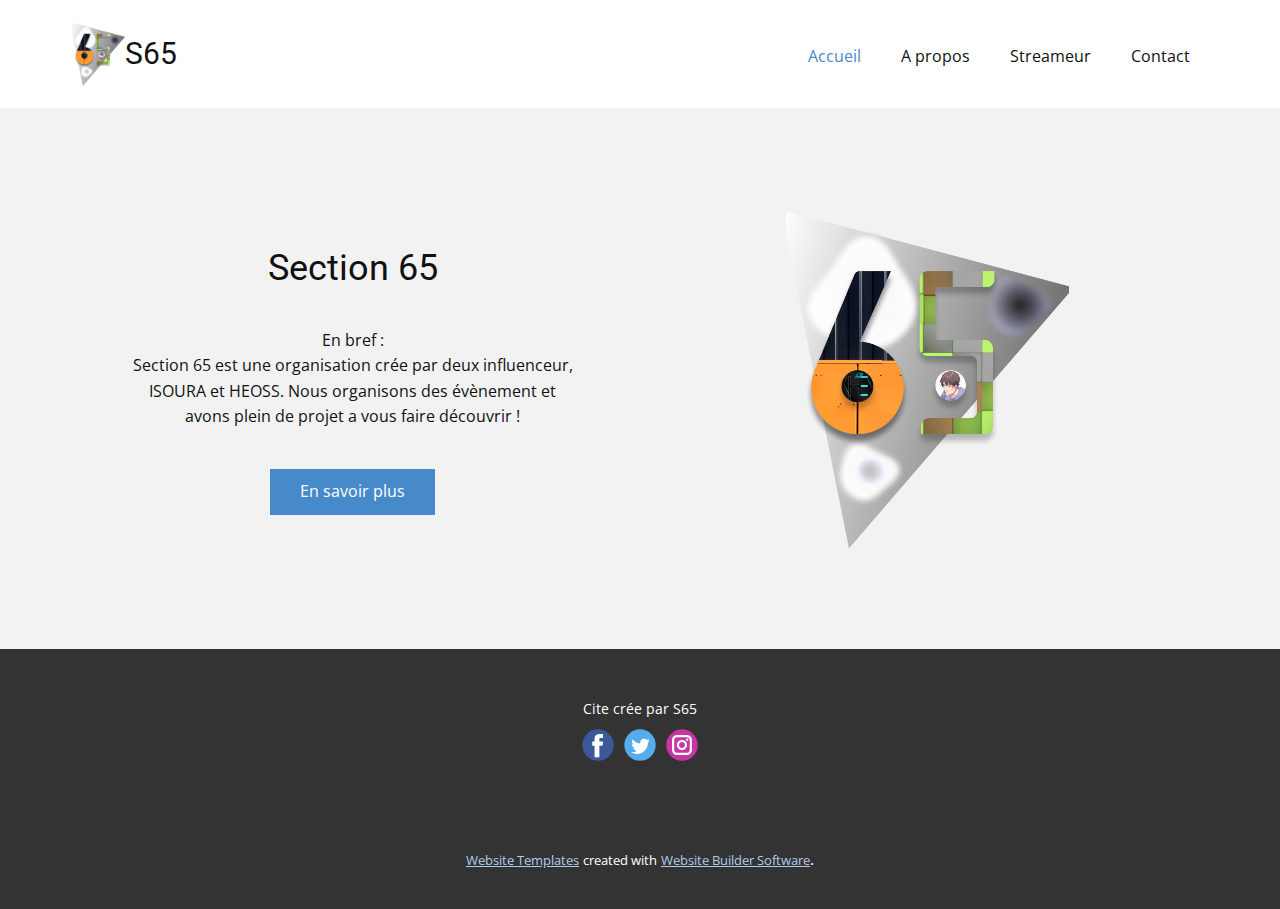
<file: index.html>
<!DOCTYPE html>
<html style="font-size: 16px;">
  <head>
    <meta name="viewport" content="width=device-width, initial-scale=1.0">
    <meta charset="utf-8">
    <meta name="keywords" content="Section 65">
    <meta name="description" content="">
    <meta name="page_type" content="np-template-header-footer-from-plugin">
    <title>Accueil</title>
    <link rel="stylesheet" href="nicepage.css" media="screen">
<link rel="stylesheet" href="Accueil.css" media="screen">
    <script class="u-script" type="text/javascript" src="jquery-1.9.1.min.js" defer=""></script>
    <script class="u-script" type="text/javascript" src="nicepage.js" defer=""></script>
    <meta name="generator" content="Nicepage 4.2.22, nicepage.com">
    <link id="u-theme-google-font" rel="stylesheet" href="https://fonts.googleapis.com/css?family=Roboto:100,100i,300,300i,400,400i,500,500i,700,700i,900,900i|Open+Sans:300,300i,400,400i,600,600i,700,700i,800,800i">
    
    
    <script type="application/ld+json">{
		"@context": "http://schema.org",
		"@type": "Organization",
		"name": "",
		"logo": "images/autre.png",
		"sameAs": [
				"https://facebook.com/name",
				"https://twitter.com/name",
				"https://instagram.com/name"
		]
}</script>
    <meta name="theme-color" content="#478ac9">
    <meta name="twitter:site" content="@">
    <meta name="twitter:card" content="summary_large_image">
    <meta name="twitter:title" content="Accueil">
    <meta name="twitter:description" content="">
    <meta property="og:title" content="Accueil">
    <meta property="og:type" content="website">
  </head>
  <body data-home-page="https://website1193145.nicepage.io/Accueil.html?version=88a49e7f-dbcc-4350-98ae-48062a821c3e" data-home-page-title="Accueil" class="u-body"><header class="u-clearfix u-header u-header" id="sec-2eb1"><div class="u-clearfix u-sheet u-valign-middle u-sheet-1">
        <a href="https://nicepage.com" class="u-image u-logo u-image-1" data-image-width="552" data-image-height="637">
          <img src="images/autre.png" class="u-logo-image u-logo-image-1">
        </a>
        <h3 class="u-headline u-text u-text-default u-text-1">
          <a href="/">S65</a>
        </h3>
        <nav class="u-menu u-menu-dropdown u-offcanvas u-menu-1">
          <div class="menu-collapse" style="font-size: 1rem; letter-spacing: 0px;">
            <a class="u-button-style u-custom-left-right-menu-spacing u-custom-padding-bottom u-custom-top-bottom-menu-spacing u-nav-link u-text-active-palette-1-base u-text-hover-palette-2-base" href="#">
              <svg viewBox="0 0 24 24"><use xlink:href="#menu-hamburger"></use></svg>
              <svg version="1.1" xmlns="http://www.w3.org/2000/svg" xmlns:xlink="http://www.w3.org/1999/xlink"><defs><symbol id="menu-hamburger" viewBox="0 0 16 16" style="width: 16px; height: 16px;"><rect y="1" width="16" height="2"></rect><rect y="7" width="16" height="2"></rect><rect y="13" width="16" height="2"></rect>
</symbol>
</defs></svg>
            </a>
          </div>
          <div class="u-custom-menu u-nav-container">
            <ul class="u-nav u-unstyled u-nav-1"><li class="u-nav-item"><a class="u-button-style u-nav-link u-text-active-palette-1-base u-text-hover-palette-2-base" href="Accueil.html" style="padding: 10px 20px;">Accueil</a>
</li><li class="u-nav-item"><a class="u-button-style u-nav-link u-text-active-palette-1-base u-text-hover-palette-2-base" href="About.html" style="padding: 10px 20px;">A propos</a>
</li><li class="u-nav-item"><a class="u-button-style u-nav-link u-text-active-palette-1-base u-text-hover-palette-2-base" href="Les-streameur.html" style="padding: 10px 20px;">Streameur</a>
</li><li class="u-nav-item"><a class="u-button-style u-nav-link u-text-active-palette-1-base u-text-hover-palette-2-base" href="Contact.html" style="padding: 10px 20px;">Contact</a>
</li></ul>
          </div>
          <div class="u-custom-menu u-nav-container-collapse">
            <div class="u-black u-container-style u-inner-container-layout u-opacity u-opacity-95 u-sidenav">
              <div class="u-inner-container-layout u-sidenav-overflow">
                <div class="u-menu-close"></div>
                <ul class="u-align-center u-nav u-popupmenu-items u-unstyled u-nav-2"><li class="u-nav-item"><a class="u-button-style u-nav-link" href="Accueil.html" style="padding: 10px 20px;">Accueil</a>
</li><li class="u-nav-item"><a class="u-button-style u-nav-link" href="About.html" style="padding: 10px 20px;">A propos</a>
</li><li class="u-nav-item"><a class="u-button-style u-nav-link" href="Les-streameur.html" style="padding: 10px 20px;">Streameur</a>
</li><li class="u-nav-item"><a class="u-button-style u-nav-link" href="Contact.html" style="padding: 10px 20px;">Contact</a>
</li></ul>
              </div>
            </div>
            <div class="u-black u-menu-overlay u-opacity u-opacity-70"></div>
          </div>
        </nav>
      </div></header>
    <section class="u-clearfix u-grey-5 u-section-1" id="sec-5e95">
      <div class="u-clearfix u-sheet u-sheet-1">
        <div class="u-clearfix u-expanded-width u-gutter-10 u-layout-wrap u-layout-wrap-1">
          <div class="u-layout" style="">
            <div class="u-layout-row" style="">
              <div class="u-container-style u-layout-cell u-left-cell u-size-30 u-size-xs-60 u-layout-cell-1" src="">
                <div class="u-container-layout u-container-layout-1">
                  <h2 class="u-align-center u-text u-text-default u-text-1">Section 65</h2>
                  <p class="u-align-center u-text u-text-2">En bref :<br>Section 65 est une organisation crée par deux influenceur, ISOURA et HEOSS. Nous organisons des évènement et avons plein de projet a vous faire découvrir !
                  </p>
                  <a href="https://nicepage.one" class="u-btn u-button-style u-btn-1">En savoir plus</a>
                </div>
              </div>
              <div class="u-align-center u-container-style u-layout-cell u-right-cell u-size-30 u-size-xs-60 u-layout-cell-2" src="">
                <div class="u-container-layout u-valign-middle u-container-layout-2" src="">
                  <img class="u-image u-image-1" src="images/autre.png" data-image-width="552" data-image-height="637">
                </div>
              </div>
            </div>
          </div>
        </div>
      </div>
    </section>
    
    
    <footer class="u-align-center u-clearfix u-footer u-grey-80 u-footer" id="sec-cb6c"><div class="u-clearfix u-sheet u-sheet-1">
        <p class="u-small-text u-text u-text-variant u-text-1">Cite crée par S65</p>
        <div class="u-social-icons u-spacing-10 u-social-icons-1">
          <a class="u-social-url" title="facebook" target="_blank" href="https://facebook.com/name"><span class="u-icon u-social-facebook u-social-icon u-icon-1"><svg class="u-svg-link" preserveAspectRatio="xMidYMin slice" viewBox="0 0 112 112" style=""><use xlink:href="#svg-4523"></use></svg><svg class="u-svg-content" viewBox="0 0 112 112" x="0" y="0" id="svg-4523"><circle fill="currentColor" cx="56.1" cy="56.1" r="55"></circle><path fill="#FFFFFF" d="M73.5,31.6h-9.1c-1.4,0-3.6,0.8-3.6,3.9v8.5h12.6L72,58.3H60.8v40.8H43.9V58.3h-8V43.9h8v-9.2
c0-6.7,3.1-17,17-17h12.5v13.9H73.5z"></path></svg></span>
          </a>
          <a class="u-social-url" title="twitter" target="_blank" href="https://twitter.com/name"><span class="u-icon u-social-icon u-social-twitter u-icon-2"><svg class="u-svg-link" preserveAspectRatio="xMidYMin slice" viewBox="0 0 112 112" style=""><use xlink:href="#svg-ea59"></use></svg><svg class="u-svg-content" viewBox="0 0 112 112" x="0" y="0" id="svg-ea59"><circle fill="currentColor" class="st0" cx="56.1" cy="56.1" r="55"></circle><path fill="#FFFFFF" d="M83.8,47.3c0,0.6,0,1.2,0,1.7c0,17.7-13.5,38.2-38.2,38.2C38,87.2,31,85,25,81.2c1,0.1,2.1,0.2,3.2,0.2
c6.3,0,12.1-2.1,16.7-5.7c-5.9-0.1-10.8-4-12.5-9.3c0.8,0.2,1.7,0.2,2.5,0.2c1.2,0,2.4-0.2,3.5-0.5c-6.1-1.2-10.8-6.7-10.8-13.1
c0-0.1,0-0.1,0-0.2c1.8,1,3.9,1.6,6.1,1.7c-3.6-2.4-6-6.5-6-11.2c0-2.5,0.7-4.8,1.8-6.7c6.6,8.1,16.5,13.5,27.6,14
c-0.2-1-0.3-2-0.3-3.1c0-7.4,6-13.4,13.4-13.4c3.9,0,7.3,1.6,9.8,4.2c3.1-0.6,5.9-1.7,8.5-3.3c-1,3.1-3.1,5.8-5.9,7.4
c2.7-0.3,5.3-1,7.7-2.1C88.7,43,86.4,45.4,83.8,47.3z"></path></svg></span>
          </a>
          <a class="u-social-url" title="instagram" target="_blank" href="https://instagram.com/name"><span class="u-icon u-social-icon u-social-instagram u-icon-3"><svg class="u-svg-link" preserveAspectRatio="xMidYMin slice" viewBox="0 0 112 112" style=""><use xlink:href="#svg-2b98"></use></svg><svg class="u-svg-content" viewBox="0 0 112 112" x="0" y="0" id="svg-2b98"><circle fill="currentColor" cx="56.1" cy="56.1" r="55"></circle><path fill="#FFFFFF" d="M55.9,38.2c-9.9,0-17.9,8-17.9,17.9C38,66,46,74,55.9,74c9.9,0,17.9-8,17.9-17.9C73.8,46.2,65.8,38.2,55.9,38.2
z M55.9,66.4c-5.7,0-10.3-4.6-10.3-10.3c-0.1-5.7,4.6-10.3,10.3-10.3c5.7,0,10.3,4.6,10.3,10.3C66.2,61.8,61.6,66.4,55.9,66.4z"></path><path fill="#FFFFFF" d="M74.3,33.5c-2.3,0-4.2,1.9-4.2,4.2s1.9,4.2,4.2,4.2s4.2-1.9,4.2-4.2S76.6,33.5,74.3,33.5z"></path><path fill="#FFFFFF" d="M73.1,21.3H38.6c-9.7,0-17.5,7.9-17.5,17.5v34.5c0,9.7,7.9,17.6,17.5,17.6h34.5c9.7,0,17.5-7.9,17.5-17.5V38.8
C90.6,29.1,82.7,21.3,73.1,21.3z M83,73.3c0,5.5-4.5,9.9-9.9,9.9H38.6c-5.5,0-9.9-4.5-9.9-9.9V38.8c0-5.5,4.5-9.9,9.9-9.9h34.5
c5.5,0,9.9,4.5,9.9,9.9V73.3z"></path></svg></span>
          </a>
        </div>
      </div></footer>
    <section class="u-backlink u-clearfix u-grey-80">
      <a class="u-link" href="https://nicepage.com/website-templates" target="_blank">
        <span>Website Templates</span>
      </a>
      <p class="u-text">
        <span>created with</span>
      </p>
      <a class="u-link" href="" target="_blank">
        <span>Website Builder Software</span>
      </a>. 
    </section>
  </body>
</html>
</file>
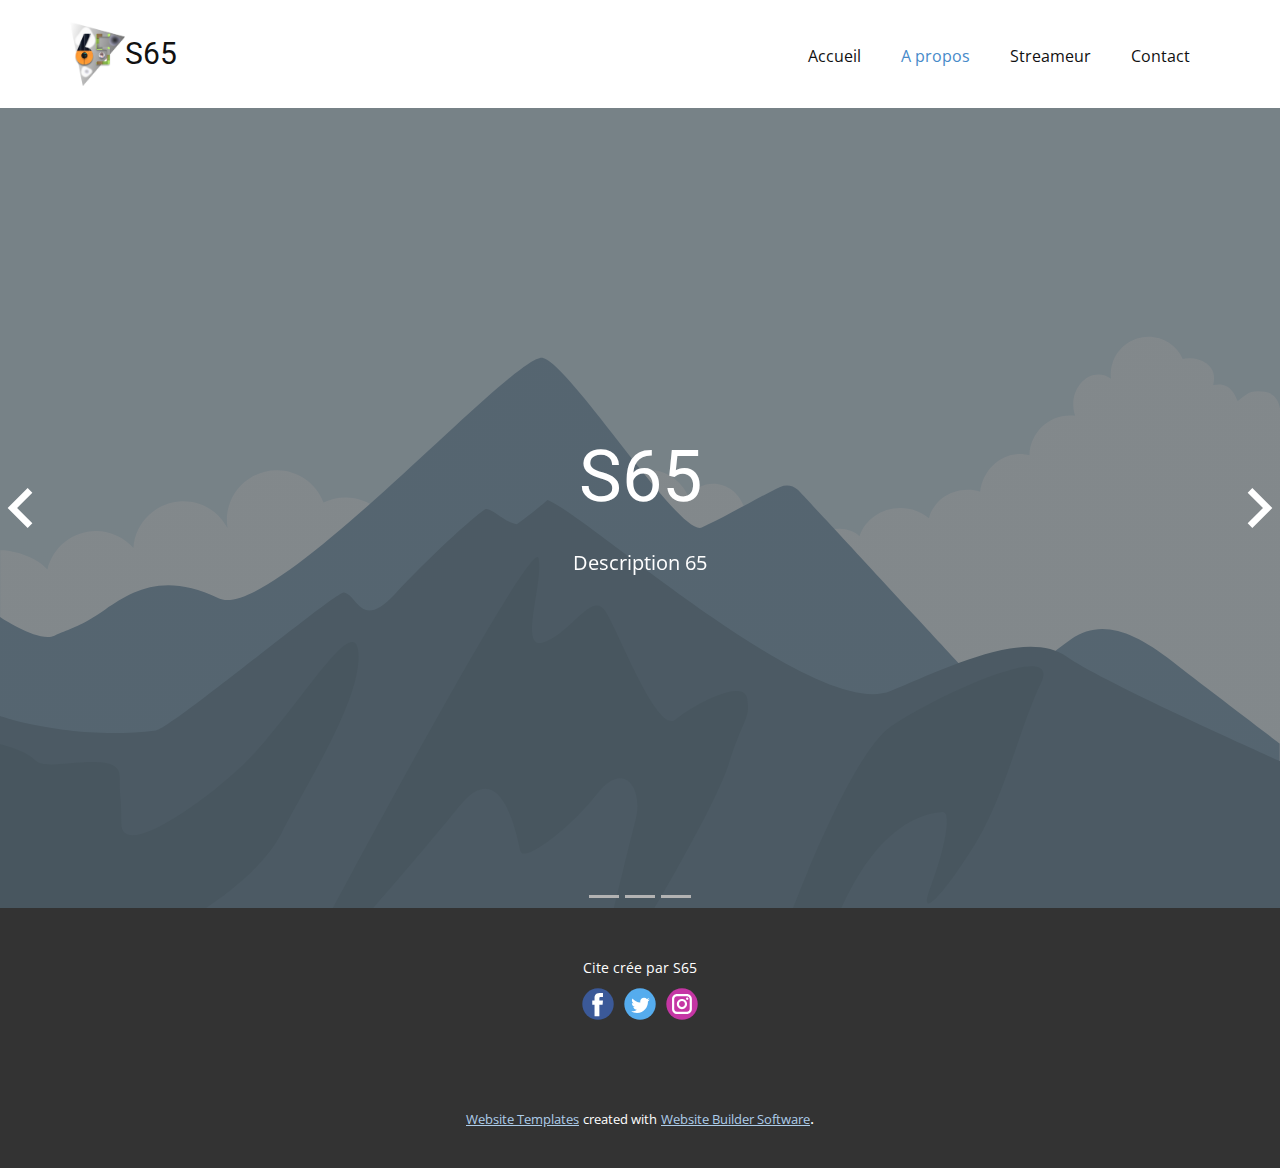
<file: About.html>
<!DOCTYPE html>
<html style="font-size: 16px;">
  <head>
    <meta name="viewport" content="width=device-width, initial-scale=1.0">
    <meta charset="utf-8">
    <meta name="keywords" content="S65, ISOURA, Heoss">
    <meta name="description" content="">
    <meta name="page_type" content="np-template-header-footer-from-plugin">
    <title>About</title>
    <link rel="stylesheet" href="nicepage.css" media="screen">
<link rel="stylesheet" href="About.css" media="screen">
    <script class="u-script" type="text/javascript" src="jquery-1.9.1.min.js" defer=""></script>
    <script class="u-script" type="text/javascript" src="nicepage.js" defer=""></script>
    <meta name="generator" content="Nicepage 4.2.22, nicepage.com">
    <link id="u-theme-google-font" rel="stylesheet" href="https://fonts.googleapis.com/css?family=Roboto:100,100i,300,300i,400,400i,500,500i,700,700i,900,900i|Open+Sans:300,300i,400,400i,600,600i,700,700i,800,800i">
    
    
    <script type="application/ld+json">{
		"@context": "http://schema.org",
		"@type": "Organization",
		"name": "",
		"logo": "images/autre.png",
		"sameAs": [
				"https://facebook.com/name",
				"https://twitter.com/name",
				"https://instagram.com/name"
		]
}</script>
    <meta name="theme-color" content="#478ac9">
    <meta name="twitter:site" content="@">
    <meta name="twitter:card" content="summary_large_image">
    <meta name="twitter:title" content="About">
    <meta name="twitter:description" content="">
    <meta property="og:title" content="About">
    <meta property="og:type" content="website">
  </head>
  <body class="u-body"><header class="u-clearfix u-header u-header" id="sec-2eb1"><div class="u-clearfix u-sheet u-valign-middle u-sheet-1">
        <a href="https://nicepage.com" class="u-image u-logo u-image-1" data-image-width="552" data-image-height="637">
          <img src="images/autre.png" class="u-logo-image u-logo-image-1">
        </a>
        <h3 class="u-headline u-text u-text-default u-text-1">
          <a href="/">S65</a>
        </h3>
        <nav class="u-menu u-menu-dropdown u-offcanvas u-menu-1">
          <div class="menu-collapse" style="font-size: 1rem; letter-spacing: 0px;">
            <a class="u-button-style u-custom-left-right-menu-spacing u-custom-padding-bottom u-custom-top-bottom-menu-spacing u-nav-link u-text-active-palette-1-base u-text-hover-palette-2-base" href="#">
              <svg viewBox="0 0 24 24"><use xlink:href="#menu-hamburger"></use></svg>
              <svg version="1.1" xmlns="http://www.w3.org/2000/svg" xmlns:xlink="http://www.w3.org/1999/xlink"><defs><symbol id="menu-hamburger" viewBox="0 0 16 16" style="width: 16px; height: 16px;"><rect y="1" width="16" height="2"></rect><rect y="7" width="16" height="2"></rect><rect y="13" width="16" height="2"></rect>
</symbol>
</defs></svg>
            </a>
          </div>
          <div class="u-custom-menu u-nav-container">
            <ul class="u-nav u-unstyled u-nav-1"><li class="u-nav-item"><a class="u-button-style u-nav-link u-text-active-palette-1-base u-text-hover-palette-2-base" href="Accueil.html" style="padding: 10px 20px;">Accueil</a>
</li><li class="u-nav-item"><a class="u-button-style u-nav-link u-text-active-palette-1-base u-text-hover-palette-2-base" href="About.html" style="padding: 10px 20px;">A propos</a>
</li><li class="u-nav-item"><a class="u-button-style u-nav-link u-text-active-palette-1-base u-text-hover-palette-2-base" href="Les-streameur.html" style="padding: 10px 20px;">Streameur</a>
</li><li class="u-nav-item"><a class="u-button-style u-nav-link u-text-active-palette-1-base u-text-hover-palette-2-base" href="Contact.html" style="padding: 10px 20px;">Contact</a>
</li></ul>
          </div>
          <div class="u-custom-menu u-nav-container-collapse">
            <div class="u-black u-container-style u-inner-container-layout u-opacity u-opacity-95 u-sidenav">
              <div class="u-inner-container-layout u-sidenav-overflow">
                <div class="u-menu-close"></div>
                <ul class="u-align-center u-nav u-popupmenu-items u-unstyled u-nav-2"><li class="u-nav-item"><a class="u-button-style u-nav-link" href="Accueil.html" style="padding: 10px 20px;">Accueil</a>
</li><li class="u-nav-item"><a class="u-button-style u-nav-link" href="About.html" style="padding: 10px 20px;">A propos</a>
</li><li class="u-nav-item"><a class="u-button-style u-nav-link" href="Les-streameur.html" style="padding: 10px 20px;">Streameur</a>
</li><li class="u-nav-item"><a class="u-button-style u-nav-link" href="Contact.html" style="padding: 10px 20px;">Contact</a>
</li></ul>
              </div>
            </div>
            <div class="u-black u-menu-overlay u-opacity u-opacity-70"></div>
          </div>
        </nav>
      </div></header>
    <section class="u-carousel u-slide u-block-2bdb-1" id="carousel_a68c" data-interval="5000" data-u-ride="carousel">
      <ol class="u-absolute-hcenter u-carousel-indicators u-block-2bdb-2">
        <li data-u-target="#carousel_a68c" class="u-active u-grey-30" data-u-slide-to="0"></li>
        <li data-u-target="#carousel_a68c" class="u-grey-30" data-u-slide-to="1"></li>
        <li data-u-target="#carousel_a68c" class="u-grey-30" data-u-slide-to="2"></li>
      </ol>
      <div class="u-carousel-inner" role="listbox">
        <div class="u-active u-align-center u-carousel-item u-clearfix u-image u-shading u-section-1-1" src="" data-image-width="256" data-image-height="256">
          <div class="u-clearfix u-sheet u-valign-middle u-sheet-1">
            <h1 class="u-text u-text-default u-title u-text-1">S65</h1>
            <p class="u-large-text u-text u-text-variant u-text-2">Description 65</p>
          </div>
        </div>
        <div class="u-align-left u-carousel-item u-clearfix u-palette-5-base u-section-1-2">
          <div class="u-clearfix u-sheet u-valign-middle u-sheet-1">
            <div class="u-clearfix u-expanded-width u-layout-wrap u-layout-wrap-1">
              <div class="u-layout">
                <div class="u-layout-row">
                  <div class="u-container-style u-image u-layout-cell u-left-cell u-size-20 u-image-1" data-image-width="864" data-image-height="864">
                    <div class="u-container-layout u-container-layout-1"></div>
                  </div>
                  <div class="u-container-style u-layout-cell u-right-cell u-size-40 u-layout-cell-2">
                    <div class="u-container-layout u-container-layout-2">
                      <h2 class="u-text u-text-body-alt-color u-text-1">ISOURA</h2>
                      <p class="u-align-left u-text u-text-body-alt-color u-text-default u-text-2">Description de ISOURA</p>
                      <h5 class="u-text u-text-body-alt-color u-text-3">Twitch de isoura</h5>
                    </div>
                  </div>
                </div>
              </div>
            </div>
          </div>
        </div>
        <div class="u-align-left u-carousel-item u-clearfix u-palette-5-base u-section-1-3">
          <div class="u-clearfix u-sheet u-valign-middle u-sheet-1">
            <div class="u-clearfix u-expanded-width u-layout-wrap u-layout-wrap-1">
              <div class="u-layout">
                <div class="u-layout-row">
                  <div class="u-container-style u-image u-layout-cell u-left-cell u-size-20 u-image-1" data-image-width="400" data-image-height="400">
                    <div class="u-container-layout u-container-layout-1"></div>
                  </div>
                  <div class="u-container-style u-layout-cell u-right-cell u-size-40 u-layout-cell-2">
                    <div class="u-container-layout u-container-layout-2">
                      <h2 class="u-text u-text-body-alt-color u-text-1">Heoss</h2>
                      <p class="u-align-left u-text u-text-body-alt-color u-text-default u-text-2">Description de HEOSS</p>
                      <h5 class="u-text u-text-body-alt-color u-text-3">Twitch de heoss</h5>
                    </div>
                  </div>
                </div>
              </div>
            </div>
          </div>
        </div>
      </div>
      <a class="u-absolute-vcenter u-carousel-control u-carousel-control-prev u-text-body-alt-color u-block-2bdb-3" href="#carousel_a68c" role="button" data-u-slide="prev">
        <span aria-hidden="true">
          <svg viewBox="0 0 256 256"><g><polygon points="207.093,30.187 176.907,0 48.907,128 176.907,256 207.093,225.813 109.28,128"></polygon>
</g></svg>
        </span>
        <span class="sr-only">
          <svg viewBox="0 0 256 256"><g><polygon points="207.093,30.187 176.907,0 48.907,128 176.907,256 207.093,225.813 109.28,128"></polygon>
</g></svg>
        </span>
      </a>
      <a class="u-absolute-vcenter u-carousel-control u-carousel-control-next u-text-body-alt-color u-block-2bdb-4" href="#carousel_a68c" role="button" data-u-slide="next">
        <span aria-hidden="true">
          <svg viewBox="0 0 306 306"><g id="chevron-right"><polygon points="94.35,0 58.65,35.7 175.95,153 58.65,270.3 94.35,306 247.35,153"></polygon>
</g></svg>
        </span>
        <span class="sr-only">
          <svg viewBox="0 0 306 306"><g id="chevron-right"><polygon points="94.35,0 58.65,35.7 175.95,153 58.65,270.3 94.35,306 247.35,153"></polygon>
</g></svg>
        </span>
      </a>
    </section>
    
    
    <footer class="u-align-center u-clearfix u-footer u-grey-80 u-footer" id="sec-cb6c"><div class="u-clearfix u-sheet u-sheet-1">
        <p class="u-small-text u-text u-text-variant u-text-1">Cite crée par S65</p>
        <div class="u-social-icons u-spacing-10 u-social-icons-1">
          <a class="u-social-url" title="facebook" target="_blank" href="https://facebook.com/name"><span class="u-icon u-social-facebook u-social-icon u-icon-1"><svg class="u-svg-link" preserveAspectRatio="xMidYMin slice" viewBox="0 0 112 112" style=""><use xlink:href="#svg-4523"></use></svg><svg class="u-svg-content" viewBox="0 0 112 112" x="0" y="0" id="svg-4523"><circle fill="currentColor" cx="56.1" cy="56.1" r="55"></circle><path fill="#FFFFFF" d="M73.5,31.6h-9.1c-1.4,0-3.6,0.8-3.6,3.9v8.5h12.6L72,58.3H60.8v40.8H43.9V58.3h-8V43.9h8v-9.2
c0-6.7,3.1-17,17-17h12.5v13.9H73.5z"></path></svg></span>
          </a>
          <a class="u-social-url" title="twitter" target="_blank" href="https://twitter.com/name"><span class="u-icon u-social-icon u-social-twitter u-icon-2"><svg class="u-svg-link" preserveAspectRatio="xMidYMin slice" viewBox="0 0 112 112" style=""><use xlink:href="#svg-ea59"></use></svg><svg class="u-svg-content" viewBox="0 0 112 112" x="0" y="0" id="svg-ea59"><circle fill="currentColor" class="st0" cx="56.1" cy="56.1" r="55"></circle><path fill="#FFFFFF" d="M83.8,47.3c0,0.6,0,1.2,0,1.7c0,17.7-13.5,38.2-38.2,38.2C38,87.2,31,85,25,81.2c1,0.1,2.1,0.2,3.2,0.2
c6.3,0,12.1-2.1,16.7-5.7c-5.9-0.1-10.8-4-12.5-9.3c0.8,0.2,1.7,0.2,2.5,0.2c1.2,0,2.4-0.2,3.5-0.5c-6.1-1.2-10.8-6.7-10.8-13.1
c0-0.1,0-0.1,0-0.2c1.8,1,3.9,1.6,6.1,1.7c-3.6-2.4-6-6.5-6-11.2c0-2.5,0.7-4.8,1.8-6.7c6.6,8.1,16.5,13.5,27.6,14
c-0.2-1-0.3-2-0.3-3.1c0-7.4,6-13.4,13.4-13.4c3.9,0,7.3,1.6,9.8,4.2c3.1-0.6,5.9-1.7,8.5-3.3c-1,3.1-3.1,5.8-5.9,7.4
c2.7-0.3,5.3-1,7.7-2.1C88.7,43,86.4,45.4,83.8,47.3z"></path></svg></span>
          </a>
          <a class="u-social-url" title="instagram" target="_blank" href="https://instagram.com/name"><span class="u-icon u-social-icon u-social-instagram u-icon-3"><svg class="u-svg-link" preserveAspectRatio="xMidYMin slice" viewBox="0 0 112 112" style=""><use xlink:href="#svg-2b98"></use></svg><svg class="u-svg-content" viewBox="0 0 112 112" x="0" y="0" id="svg-2b98"><circle fill="currentColor" cx="56.1" cy="56.1" r="55"></circle><path fill="#FFFFFF" d="M55.9,38.2c-9.9,0-17.9,8-17.9,17.9C38,66,46,74,55.9,74c9.9,0,17.9-8,17.9-17.9C73.8,46.2,65.8,38.2,55.9,38.2
z M55.9,66.4c-5.7,0-10.3-4.6-10.3-10.3c-0.1-5.7,4.6-10.3,10.3-10.3c5.7,0,10.3,4.6,10.3,10.3C66.2,61.8,61.6,66.4,55.9,66.4z"></path><path fill="#FFFFFF" d="M74.3,33.5c-2.3,0-4.2,1.9-4.2,4.2s1.9,4.2,4.2,4.2s4.2-1.9,4.2-4.2S76.6,33.5,74.3,33.5z"></path><path fill="#FFFFFF" d="M73.1,21.3H38.6c-9.7,0-17.5,7.9-17.5,17.5v34.5c0,9.7,7.9,17.6,17.5,17.6h34.5c9.7,0,17.5-7.9,17.5-17.5V38.8
C90.6,29.1,82.7,21.3,73.1,21.3z M83,73.3c0,5.5-4.5,9.9-9.9,9.9H38.6c-5.5,0-9.9-4.5-9.9-9.9V38.8c0-5.5,4.5-9.9,9.9-9.9h34.5
c5.5,0,9.9,4.5,9.9,9.9V73.3z"></path></svg></span>
          </a>
        </div>
      </div></footer>
    <section class="u-backlink u-clearfix u-grey-80">
      <a class="u-link" href="https://nicepage.com/website-templates" target="_blank">
        <span>Website Templates</span>
      </a>
      <p class="u-text">
        <span>created with</span>
      </p>
      <a class="u-link" href="" target="_blank">
        <span>Website Builder Software</span>
      </a>. 
    </section>
  </body>
</html>
</file>
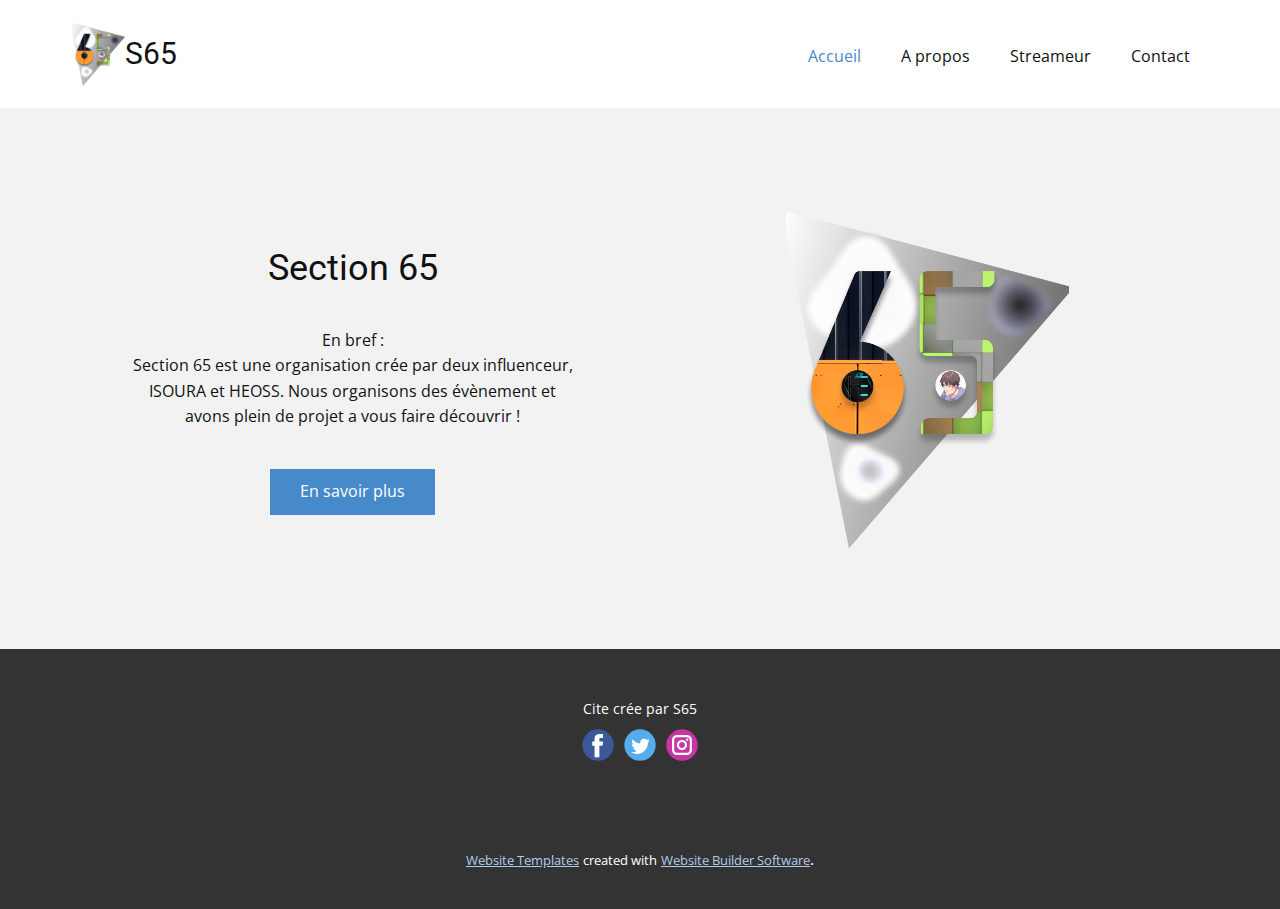
<file: Accueil.html>
<!DOCTYPE html>
<html style="font-size: 16px;">
  <head>
    <meta name="viewport" content="width=device-width, initial-scale=1.0">
    <meta charset="utf-8">
    <meta name="keywords" content="Section 65">
    <meta name="description" content="">
    <meta name="page_type" content="np-template-header-footer-from-plugin">
    <title>Accueil</title>
    <link rel="stylesheet" href="nicepage.css" media="screen">
<link rel="stylesheet" href="Accueil.css" media="screen">
    <script class="u-script" type="text/javascript" src="jquery-1.9.1.min.js" defer=""></script>
    <script class="u-script" type="text/javascript" src="nicepage.js" defer=""></script>
    <meta name="generator" content="Nicepage 4.2.22, nicepage.com">
    <link id="u-theme-google-font" rel="stylesheet" href="https://fonts.googleapis.com/css?family=Roboto:100,100i,300,300i,400,400i,500,500i,700,700i,900,900i|Open+Sans:300,300i,400,400i,600,600i,700,700i,800,800i">
    
    
    <script type="application/ld+json">{
		"@context": "http://schema.org",
		"@type": "Organization",
		"name": "",
		"logo": "images/autre.png",
		"sameAs": [
				"https://facebook.com/name",
				"https://twitter.com/name",
				"https://instagram.com/name"
		]
}</script>
    <meta name="theme-color" content="#478ac9">
    <meta name="twitter:site" content="@">
    <meta name="twitter:card" content="summary_large_image">
    <meta name="twitter:title" content="Accueil">
    <meta name="twitter:description" content="">
    <meta property="og:title" content="Accueil">
    <meta property="og:type" content="website">
  </head>
  <body class="u-body"><header class="u-clearfix u-header u-header" id="sec-2eb1"><div class="u-clearfix u-sheet u-valign-middle u-sheet-1">
        <a href="https://nicepage.com" class="u-image u-logo u-image-1" data-image-width="552" data-image-height="637">
          <img src="images/autre.png" class="u-logo-image u-logo-image-1">
        </a>
        <h3 class="u-headline u-text u-text-default u-text-1">
          <a href="/">S65</a>
        </h3>
        <nav class="u-menu u-menu-dropdown u-offcanvas u-menu-1">
          <div class="menu-collapse" style="font-size: 1rem; letter-spacing: 0px;">
            <a class="u-button-style u-custom-left-right-menu-spacing u-custom-padding-bottom u-custom-top-bottom-menu-spacing u-nav-link u-text-active-palette-1-base u-text-hover-palette-2-base" href="#">
              <svg viewBox="0 0 24 24"><use xlink:href="#menu-hamburger"></use></svg>
              <svg version="1.1" xmlns="http://www.w3.org/2000/svg" xmlns:xlink="http://www.w3.org/1999/xlink"><defs><symbol id="menu-hamburger" viewBox="0 0 16 16" style="width: 16px; height: 16px;"><rect y="1" width="16" height="2"></rect><rect y="7" width="16" height="2"></rect><rect y="13" width="16" height="2"></rect>
</symbol>
</defs></svg>
            </a>
          </div>
          <div class="u-custom-menu u-nav-container">
            <ul class="u-nav u-unstyled u-nav-1"><li class="u-nav-item"><a class="u-button-style u-nav-link u-text-active-palette-1-base u-text-hover-palette-2-base" href="Accueil.html" style="padding: 10px 20px;">Accueil</a>
</li><li class="u-nav-item"><a class="u-button-style u-nav-link u-text-active-palette-1-base u-text-hover-palette-2-base" href="About.html" style="padding: 10px 20px;">A propos</a>
</li><li class="u-nav-item"><a class="u-button-style u-nav-link u-text-active-palette-1-base u-text-hover-palette-2-base" href="Les-streameur.html" style="padding: 10px 20px;">Streameur</a>
</li><li class="u-nav-item"><a class="u-button-style u-nav-link u-text-active-palette-1-base u-text-hover-palette-2-base" href="Contact.html" style="padding: 10px 20px;">Contact</a>
</li></ul>
          </div>
          <div class="u-custom-menu u-nav-container-collapse">
            <div class="u-black u-container-style u-inner-container-layout u-opacity u-opacity-95 u-sidenav">
              <div class="u-inner-container-layout u-sidenav-overflow">
                <div class="u-menu-close"></div>
                <ul class="u-align-center u-nav u-popupmenu-items u-unstyled u-nav-2"><li class="u-nav-item"><a class="u-button-style u-nav-link" href="Accueil.html" style="padding: 10px 20px;">Accueil</a>
</li><li class="u-nav-item"><a class="u-button-style u-nav-link" href="About.html" style="padding: 10px 20px;">A propos</a>
</li><li class="u-nav-item"><a class="u-button-style u-nav-link" href="Les-streameur.html" style="padding: 10px 20px;">Streameur</a>
</li><li class="u-nav-item"><a class="u-button-style u-nav-link" href="Contact.html" style="padding: 10px 20px;">Contact</a>
</li></ul>
              </div>
            </div>
            <div class="u-black u-menu-overlay u-opacity u-opacity-70"></div>
          </div>
        </nav>
      </div></header>
    <section class="u-clearfix u-grey-5 u-section-1" id="sec-5e95">
      <div class="u-clearfix u-sheet u-sheet-1">
        <div class="u-clearfix u-expanded-width u-gutter-10 u-layout-wrap u-layout-wrap-1">
          <div class="u-layout" style="">
            <div class="u-layout-row" style="">
              <div class="u-container-style u-layout-cell u-left-cell u-size-30 u-size-xs-60 u-layout-cell-1" src="">
                <div class="u-container-layout u-container-layout-1">
                  <h2 class="u-align-center u-text u-text-default u-text-1">Section 65</h2>
                  <p class="u-align-center u-text u-text-2">En bref :<br>Section 65 est une organisation crée par deux influenceur, ISOURA et HEOSS. Nous organisons des évènement et avons plein de projet a vous faire découvrir !
                  </p>
                  <a href="https://nicepage.one" class="u-btn u-button-style u-btn-1">En savoir plus</a>
                </div>
              </div>
              <div class="u-align-center u-container-style u-layout-cell u-right-cell u-size-30 u-size-xs-60 u-layout-cell-2" src="">
                <div class="u-container-layout u-valign-middle u-container-layout-2" src="">
                  <img class="u-image u-image-1" src="images/autre.png" data-image-width="552" data-image-height="637">
                </div>
              </div>
            </div>
          </div>
        </div>
      </div>
    </section>
    
    
    <footer class="u-align-center u-clearfix u-footer u-grey-80 u-footer" id="sec-cb6c"><div class="u-clearfix u-sheet u-sheet-1">
        <p class="u-small-text u-text u-text-variant u-text-1">Cite crée par S65</p>
        <div class="u-social-icons u-spacing-10 u-social-icons-1">
          <a class="u-social-url" title="facebook" target="_blank" href="https://facebook.com/name"><span class="u-icon u-social-facebook u-social-icon u-icon-1"><svg class="u-svg-link" preserveAspectRatio="xMidYMin slice" viewBox="0 0 112 112" style=""><use xlink:href="#svg-4523"></use></svg><svg class="u-svg-content" viewBox="0 0 112 112" x="0" y="0" id="svg-4523"><circle fill="currentColor" cx="56.1" cy="56.1" r="55"></circle><path fill="#FFFFFF" d="M73.5,31.6h-9.1c-1.4,0-3.6,0.8-3.6,3.9v8.5h12.6L72,58.3H60.8v40.8H43.9V58.3h-8V43.9h8v-9.2
c0-6.7,3.1-17,17-17h12.5v13.9H73.5z"></path></svg></span>
          </a>
          <a class="u-social-url" title="twitter" target="_blank" href="https://twitter.com/name"><span class="u-icon u-social-icon u-social-twitter u-icon-2"><svg class="u-svg-link" preserveAspectRatio="xMidYMin slice" viewBox="0 0 112 112" style=""><use xlink:href="#svg-ea59"></use></svg><svg class="u-svg-content" viewBox="0 0 112 112" x="0" y="0" id="svg-ea59"><circle fill="currentColor" class="st0" cx="56.1" cy="56.1" r="55"></circle><path fill="#FFFFFF" d="M83.8,47.3c0,0.6,0,1.2,0,1.7c0,17.7-13.5,38.2-38.2,38.2C38,87.2,31,85,25,81.2c1,0.1,2.1,0.2,3.2,0.2
c6.3,0,12.1-2.1,16.7-5.7c-5.9-0.1-10.8-4-12.5-9.3c0.8,0.2,1.7,0.2,2.5,0.2c1.2,0,2.4-0.2,3.5-0.5c-6.1-1.2-10.8-6.7-10.8-13.1
c0-0.1,0-0.1,0-0.2c1.8,1,3.9,1.6,6.1,1.7c-3.6-2.4-6-6.5-6-11.2c0-2.5,0.7-4.8,1.8-6.7c6.6,8.1,16.5,13.5,27.6,14
c-0.2-1-0.3-2-0.3-3.1c0-7.4,6-13.4,13.4-13.4c3.9,0,7.3,1.6,9.8,4.2c3.1-0.6,5.9-1.7,8.5-3.3c-1,3.1-3.1,5.8-5.9,7.4
c2.7-0.3,5.3-1,7.7-2.1C88.7,43,86.4,45.4,83.8,47.3z"></path></svg></span>
          </a>
          <a class="u-social-url" title="instagram" target="_blank" href="https://instagram.com/name"><span class="u-icon u-social-icon u-social-instagram u-icon-3"><svg class="u-svg-link" preserveAspectRatio="xMidYMin slice" viewBox="0 0 112 112" style=""><use xlink:href="#svg-2b98"></use></svg><svg class="u-svg-content" viewBox="0 0 112 112" x="0" y="0" id="svg-2b98"><circle fill="currentColor" cx="56.1" cy="56.1" r="55"></circle><path fill="#FFFFFF" d="M55.9,38.2c-9.9,0-17.9,8-17.9,17.9C38,66,46,74,55.9,74c9.9,0,17.9-8,17.9-17.9C73.8,46.2,65.8,38.2,55.9,38.2
z M55.9,66.4c-5.7,0-10.3-4.6-10.3-10.3c-0.1-5.7,4.6-10.3,10.3-10.3c5.7,0,10.3,4.6,10.3,10.3C66.2,61.8,61.6,66.4,55.9,66.4z"></path><path fill="#FFFFFF" d="M74.3,33.5c-2.3,0-4.2,1.9-4.2,4.2s1.9,4.2,4.2,4.2s4.2-1.9,4.2-4.2S76.6,33.5,74.3,33.5z"></path><path fill="#FFFFFF" d="M73.1,21.3H38.6c-9.7,0-17.5,7.9-17.5,17.5v34.5c0,9.7,7.9,17.6,17.5,17.6h34.5c9.7,0,17.5-7.9,17.5-17.5V38.8
C90.6,29.1,82.7,21.3,73.1,21.3z M83,73.3c0,5.5-4.5,9.9-9.9,9.9H38.6c-5.5,0-9.9-4.5-9.9-9.9V38.8c0-5.5,4.5-9.9,9.9-9.9h34.5
c5.5,0,9.9,4.5,9.9,9.9V73.3z"></path></svg></span>
          </a>
        </div>
      </div></footer>
    <section class="u-backlink u-clearfix u-grey-80">
      <a class="u-link" href="https://nicepage.com/website-templates" target="_blank">
        <span>Website Templates</span>
      </a>
      <p class="u-text">
        <span>created with</span>
      </p>
      <a class="u-link" href="" target="_blank">
        <span>Website Builder Software</span>
      </a>. 
    </section>
  </body>
</html>
</file>
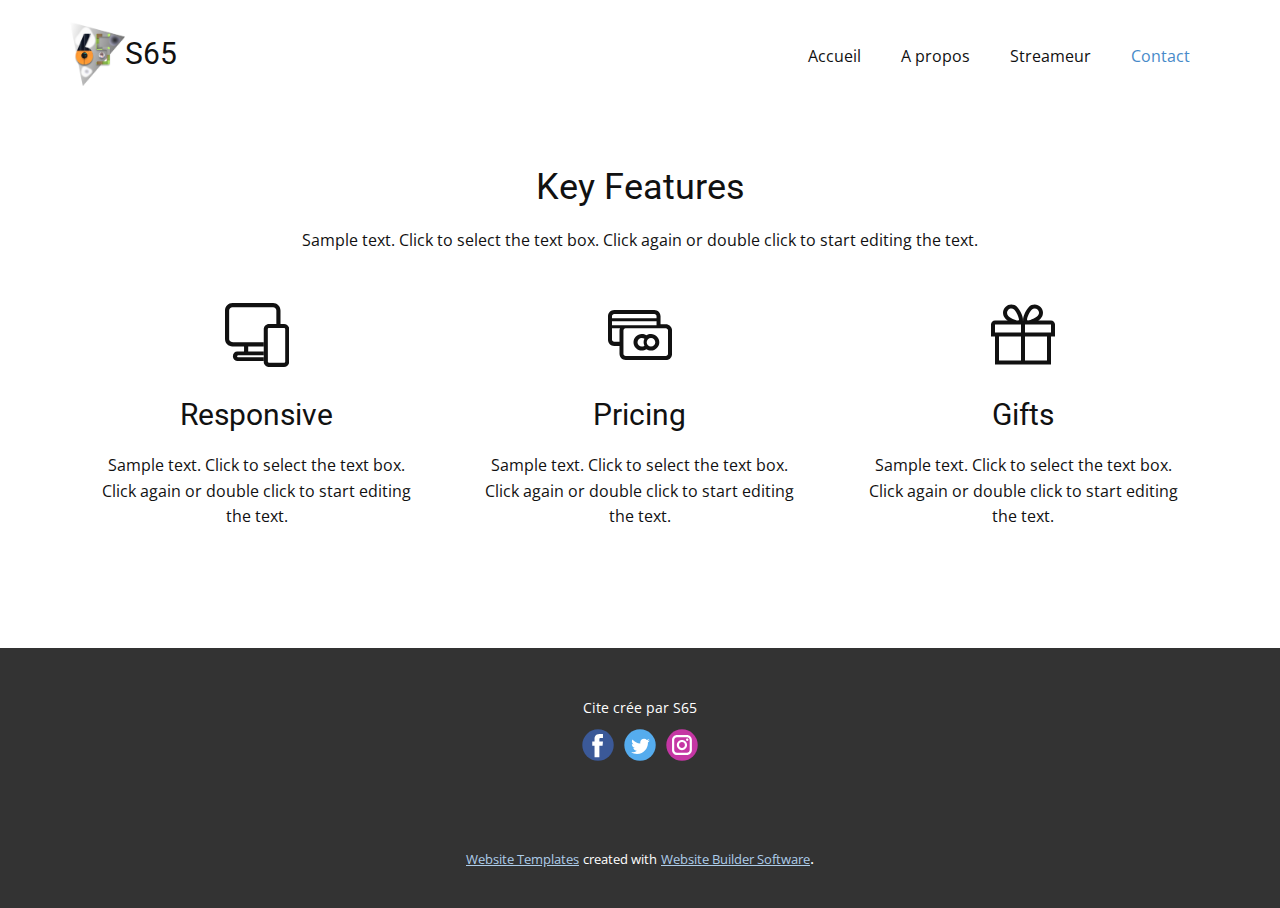
<file: Contact.html>
<!DOCTYPE html>
<html style="font-size: 16px;">
  <head>
    <meta name="viewport" content="width=device-width, initial-scale=1.0">
    <meta charset="utf-8">
    <meta name="keywords" content="Key Features">
    <meta name="description" content="">
    <meta name="page_type" content="np-template-header-footer-from-plugin">
    <title>Contact</title>
    <link rel="stylesheet" href="nicepage.css" media="screen">
<link rel="stylesheet" href="Contact.css" media="screen">
    <script class="u-script" type="text/javascript" src="jquery-1.9.1.min.js" defer=""></script>
    <script class="u-script" type="text/javascript" src="nicepage.js" defer=""></script>
    <meta name="generator" content="Nicepage 4.2.22, nicepage.com">
    <link id="u-theme-google-font" rel="stylesheet" href="https://fonts.googleapis.com/css?family=Roboto:100,100i,300,300i,400,400i,500,500i,700,700i,900,900i|Open+Sans:300,300i,400,400i,600,600i,700,700i,800,800i">
    
    
    <script type="application/ld+json">{
		"@context": "http://schema.org",
		"@type": "Organization",
		"name": "",
		"logo": "images/autre.png",
		"sameAs": [
				"https://facebook.com/name",
				"https://twitter.com/name",
				"https://instagram.com/name"
		]
}</script>
    <meta name="theme-color" content="#478ac9">
    <meta name="twitter:site" content="@">
    <meta name="twitter:card" content="summary_large_image">
    <meta name="twitter:title" content="Contact">
    <meta name="twitter:description" content="">
    <meta property="og:title" content="Contact">
    <meta property="og:type" content="website">
  </head>
  <body class="u-body"><header class="u-clearfix u-header u-header" id="sec-2eb1"><div class="u-clearfix u-sheet u-valign-middle u-sheet-1">
        <a href="https://nicepage.com" class="u-image u-logo u-image-1" data-image-width="552" data-image-height="637">
          <img src="images/autre.png" class="u-logo-image u-logo-image-1">
        </a>
        <h3 class="u-headline u-text u-text-default u-text-1">
          <a href="/">S65</a>
        </h3>
        <nav class="u-menu u-menu-dropdown u-offcanvas u-menu-1">
          <div class="menu-collapse" style="font-size: 1rem; letter-spacing: 0px;">
            <a class="u-button-style u-custom-left-right-menu-spacing u-custom-padding-bottom u-custom-top-bottom-menu-spacing u-nav-link u-text-active-palette-1-base u-text-hover-palette-2-base" href="#">
              <svg viewBox="0 0 24 24"><use xlink:href="#menu-hamburger"></use></svg>
              <svg version="1.1" xmlns="http://www.w3.org/2000/svg" xmlns:xlink="http://www.w3.org/1999/xlink"><defs><symbol id="menu-hamburger" viewBox="0 0 16 16" style="width: 16px; height: 16px;"><rect y="1" width="16" height="2"></rect><rect y="7" width="16" height="2"></rect><rect y="13" width="16" height="2"></rect>
</symbol>
</defs></svg>
            </a>
          </div>
          <div class="u-custom-menu u-nav-container">
            <ul class="u-nav u-unstyled u-nav-1"><li class="u-nav-item"><a class="u-button-style u-nav-link u-text-active-palette-1-base u-text-hover-palette-2-base" href="Accueil.html" style="padding: 10px 20px;">Accueil</a>
</li><li class="u-nav-item"><a class="u-button-style u-nav-link u-text-active-palette-1-base u-text-hover-palette-2-base" href="About.html" style="padding: 10px 20px;">A propos</a>
</li><li class="u-nav-item"><a class="u-button-style u-nav-link u-text-active-palette-1-base u-text-hover-palette-2-base" href="Les-streameur.html" style="padding: 10px 20px;">Streameur</a>
</li><li class="u-nav-item"><a class="u-button-style u-nav-link u-text-active-palette-1-base u-text-hover-palette-2-base" href="Contact.html" style="padding: 10px 20px;">Contact</a>
</li></ul>
          </div>
          <div class="u-custom-menu u-nav-container-collapse">
            <div class="u-black u-container-style u-inner-container-layout u-opacity u-opacity-95 u-sidenav">
              <div class="u-inner-container-layout u-sidenav-overflow">
                <div class="u-menu-close"></div>
                <ul class="u-align-center u-nav u-popupmenu-items u-unstyled u-nav-2"><li class="u-nav-item"><a class="u-button-style u-nav-link" href="Accueil.html" style="padding: 10px 20px;">Accueil</a>
</li><li class="u-nav-item"><a class="u-button-style u-nav-link" href="About.html" style="padding: 10px 20px;">A propos</a>
</li><li class="u-nav-item"><a class="u-button-style u-nav-link" href="Les-streameur.html" style="padding: 10px 20px;">Streameur</a>
</li><li class="u-nav-item"><a class="u-button-style u-nav-link" href="Contact.html" style="padding: 10px 20px;">Contact</a>
</li></ul>
              </div>
            </div>
            <div class="u-black u-menu-overlay u-opacity u-opacity-70"></div>
          </div>
        </nav>
      </div></header>
    <section class="u-clearfix u-section-1" id="sec-c51f">
      <div class="u-clearfix u-sheet u-valign-middle u-sheet-1">
        <h2 class="u-align-center u-text u-text-default u-text-1">Key Features</h2>
        <p class="u-align-center u-text u-text-2">Sample text. Click to select the text box. Click again or double click to start editing the text.</p>
        <div class="u-list u-list-1">
          <div class="u-repeater u-repeater-1">
            <div class="u-align-center u-container-style u-list-item u-repeater-item">
              <div class="u-container-layout u-similar-container u-valign-top u-container-layout-1"><span class="u-icon u-icon-circle u-icon-1">
            <svg class="u-svg-link" preserveAspectRatio="xMidYMin slice" viewBox="0 0 128 128" style=""><use xlink:href="#svg-a3cd"></use></svg>
            <svg xmlns="http://www.w3.org/2000/svg" xmlns:xlink="http://www.w3.org/1999/xlink" version="1.1" xml:space="preserve" class="u-svg-content" viewBox="0 0 128 128" id="svg-a3cd"><path d="m26.4 108.7c-1.2 0-2.2-1-2.2-2.2s1-2.2 4.7-2.2h48.7v-7.4h-31.2v-9.9h31.2v-8.4h-58.7c-7.7 0-10.6-3-10.6-6.6v-57.1c0-3.7 3-6.6 6.6-6.6h81.2c3.7 0 6.6 3 6.6 6.6v27h8.3v-27c0-8.2-6.7-14.9-14.9-14.9h-81.2c-8.2 0-14.9 6.7-14.9 14.9v57.1c0 8.2 6.7 14.9 14.9 14.9h23.2v10.1h-13.8c-4.3 0-8.5 3.7-8.5 9.5v0.2c0 4.6 3.7 9.3 8.3 9.3h53.5v-7.3h-51.2z"></path><path d="m118 41.9h-30c-5.8 0-10.5 4.7-10.5 10.6 0 0 0.1 66.3 0.1 66.4 0 4.3 5.1 9 10.4 9h30c5.6 0 10.2-4.4 10.5-10.1v-65.3c0-5.9-4.7-10.6-10.5-10.6zm2.4 75.5c-0.1 1.3-1.1 2.3-2.4 2.3h-30c-1 0-1.9-0.7-2.2-1.6l-0.2-65.6c0-1.3 1.1-2.4 2.4-2.4h30c1.3 0 2.4 1.1 2.4 2.4v64.9z"></path></svg>
          </span>
                <h3 class="u-text u-text-default u-text-3">Responsive</h3>
                <p class="u-text u-text-default u-text-4">Sample text. Click to select the text box. Click again or double click to start editing the text.</p>
              </div>
            </div>
            <div class="u-align-center u-container-style u-list-item u-repeater-item">
              <div class="u-container-layout u-similar-container u-valign-top u-container-layout-2"><span class="u-icon u-icon-circle u-icon-2">
            <svg class="u-svg-link" preserveAspectRatio="xMidYMin slice" viewBox="0 0 128 128" style=""><use xlink:href="#svg-fd1f"></use></svg>
            <svg xmlns="http://www.w3.org/2000/svg" xmlns:xlink="http://www.w3.org/1999/xlink" version="1.1" xml:space="preserve" class="u-svg-content" viewBox="0 0 128 128" id="svg-fd1f"><path d="m92.7 22c2.4 0 4.4 2 4.4 4.5v4.2h-89.1v-4.2c0-2.5 2-4.5 4.4-4.5h80.3m4.4 14.6v7.8h-61.8-0.6-26.7v-7.8h89.1m18.5 13.7c2.4 0 4.4 2 4.4 4.5v46.7c0 2.5-2 4.5-4.4 4.5h-80.3c-2.4 0-4.4-2-4.4-4.5v-46.7c0-2.3 1.8-4.3 4.1-4.4l80.6-0.1m-91.6 0.1c-0.6 1.3-1 2.9-1 4.4v22.9h-10.6c-2.4 0-4.4-2-4.4-4.5v-22.8h18m66.7-36.4h-80.3c-6.8 0-12.4 5.6-12.4 12.5v46.8c0 6.9 5.6 12.5 12.4 12.5h10.6v15.9c0 6.9 5.6 12.5 12.4 12.5h80.3c6.8 0 12.4-5.6 12.4-12.5v-46.7c0-6.9-5.6-12.5-12.4-12.5h-10.6v-15.9c-0.1-7-5.6-12.6-12.4-12.6z"></path><path d="m67.6 69.9c2 0 3.8 0.7 5.3 1.8-1.1 2-1.7 4.3-1.7 6.8 0 2.4 0.6 4.7 1.7 6.8-1.5 1.2-3.4 1.8-5.3 1.8-4.7 0-8.6-3.9-8.6-8.6s3.8-8.6 8.6-8.6m18.4 0c4.7 0 8.6 3.9 8.6 8.6s-3.9 8.6-8.6 8.6-8.6-3.9-8.6-8.6 3.8-8.6 8.6-8.6m-18.4-8c-9.2 0-16.6 7.5-16.6 16.6 0 9.2 7.5 16.6 16.6 16.6 3.3 0 6.5-1 9.2-2.8 2.6 1.8 5.8 2.8 9.2 2.8 9.2 0 16.6-7.5 16.6-16.6 0-9.2-7.5-16.6-16.6-16.6-3.4 0-6.6 1-9.2 2.8-2.7-1.8-6-2.8-9.2-2.8z"></path></svg>
          </span>
                <h3 class="u-text u-text-default u-text-5">Pricing</h3>
                <p class="u-text u-text-default u-text-6">Sample text. Click to select the text box. Click again or double click to start editing the text.</p>
              </div>
            </div>
            <div class="u-align-center u-container-style u-list-item u-repeater-item">
              <div class="u-container-layout u-similar-container u-valign-top u-container-layout-3"><span class="u-icon u-icon-circle u-icon-3">
            <svg class="u-svg-link" preserveAspectRatio="xMidYMin slice" viewBox="0 0 128 128" style=""><use xlink:href="#svg-0c71"></use></svg>
            <svg xmlns="http://www.w3.org/2000/svg" xmlns:xlink="http://www.w3.org/1999/xlink" version="1.1" xml:space="preserve" class="u-svg-content" viewBox="0 0 128 128" id="svg-0c71"><path d="m40.6 11c2.3 0 4.4 0.9 6.1 2.5 5.4 5.4 10.8 19.2 8.9 21.2 0 0-0.3 0.3-1.5 0.3-5.5 0-16.1-5.7-19.5-9.2-3.4-3.4-3.4-8.9 0-12.2 1.5-1.7 3.7-2.6 6-2.6m46.8 0.1c2.2 0 4.4 0.8 6.1 2.4 3.4 3.4 3.4 8.9 0 12.2-3.4 3.5-14 9.2-19.5 9.2-1.1 0-1.5-0.3-1.5-0.3-1.9-1.9 3.5-15.7 8.9-21.2 1.6-1.5 3.8-2.3 6-2.3m32.6 32.1v16h-52v-16h52m-60 0v16h-52v-16h52m52 23.9v47.9h-44v-47.9h44m-52 0v47.9h-44v-47.9h44m-19.4-64.1c-4.4 0-8.6 1.7-11.7 4.9-6.5 6.5-6.5 17 0 23.5 1.2 1.2 2.8 2.5 4.7 3.8h-25.6c-4.4 0-8 3.6-8 8v24h8v55.8h112v-55.9h8v-24c0-4.4-3.6-8-8-8h-25.6c1.9-1.3 3.6-2.6 4.7-3.8 6.5-6.5 6.5-17 0-23.5-3-3-7.3-4.8-11.7-4.8s-8.7 1.7-11.7 4.8c-4.6 4.6-7.8 11.7-8.9 14.5-2.2 5.4-3 9.5-2.5 12.8h-0.5c0.5-3.2-0.4-7.4-2.5-12.8-1.2-2.8-4.3-9.9-8.9-14.5-3.2-3.1-7.4-4.8-11.8-4.8z"></path></svg>
          </span>
                <h3 class="u-text u-text-default u-text-7">Gifts</h3>
                <p class="u-text u-text-default u-text-8">Sample text. Click to select the text box. Click again or double click to start editing the text.</p>
              </div>
            </div>
          </div>
        </div>
      </div>
    </section>
    
    
    <footer class="u-align-center u-clearfix u-footer u-grey-80 u-footer" id="sec-cb6c"><div class="u-clearfix u-sheet u-sheet-1">
        <p class="u-small-text u-text u-text-variant u-text-1">Cite crée par S65</p>
        <div class="u-social-icons u-spacing-10 u-social-icons-1">
          <a class="u-social-url" title="facebook" target="_blank" href="https://facebook.com/name"><span class="u-icon u-social-facebook u-social-icon u-icon-1"><svg class="u-svg-link" preserveAspectRatio="xMidYMin slice" viewBox="0 0 112 112" style=""><use xlink:href="#svg-4523"></use></svg><svg class="u-svg-content" viewBox="0 0 112 112" x="0" y="0" id="svg-4523"><circle fill="currentColor" cx="56.1" cy="56.1" r="55"></circle><path fill="#FFFFFF" d="M73.5,31.6h-9.1c-1.4,0-3.6,0.8-3.6,3.9v8.5h12.6L72,58.3H60.8v40.8H43.9V58.3h-8V43.9h8v-9.2
c0-6.7,3.1-17,17-17h12.5v13.9H73.5z"></path></svg></span>
          </a>
          <a class="u-social-url" title="twitter" target="_blank" href="https://twitter.com/name"><span class="u-icon u-social-icon u-social-twitter u-icon-2"><svg class="u-svg-link" preserveAspectRatio="xMidYMin slice" viewBox="0 0 112 112" style=""><use xlink:href="#svg-ea59"></use></svg><svg class="u-svg-content" viewBox="0 0 112 112" x="0" y="0" id="svg-ea59"><circle fill="currentColor" class="st0" cx="56.1" cy="56.1" r="55"></circle><path fill="#FFFFFF" d="M83.8,47.3c0,0.6,0,1.2,0,1.7c0,17.7-13.5,38.2-38.2,38.2C38,87.2,31,85,25,81.2c1,0.1,2.1,0.2,3.2,0.2
c6.3,0,12.1-2.1,16.7-5.7c-5.9-0.1-10.8-4-12.5-9.3c0.8,0.2,1.7,0.2,2.5,0.2c1.2,0,2.4-0.2,3.5-0.5c-6.1-1.2-10.8-6.7-10.8-13.1
c0-0.1,0-0.1,0-0.2c1.8,1,3.9,1.6,6.1,1.7c-3.6-2.4-6-6.5-6-11.2c0-2.5,0.7-4.8,1.8-6.7c6.6,8.1,16.5,13.5,27.6,14
c-0.2-1-0.3-2-0.3-3.1c0-7.4,6-13.4,13.4-13.4c3.9,0,7.3,1.6,9.8,4.2c3.1-0.6,5.9-1.7,8.5-3.3c-1,3.1-3.1,5.8-5.9,7.4
c2.7-0.3,5.3-1,7.7-2.1C88.7,43,86.4,45.4,83.8,47.3z"></path></svg></span>
          </a>
          <a class="u-social-url" title="instagram" target="_blank" href="https://instagram.com/name"><span class="u-icon u-social-icon u-social-instagram u-icon-3"><svg class="u-svg-link" preserveAspectRatio="xMidYMin slice" viewBox="0 0 112 112" style=""><use xlink:href="#svg-2b98"></use></svg><svg class="u-svg-content" viewBox="0 0 112 112" x="0" y="0" id="svg-2b98"><circle fill="currentColor" cx="56.1" cy="56.1" r="55"></circle><path fill="#FFFFFF" d="M55.9,38.2c-9.9,0-17.9,8-17.9,17.9C38,66,46,74,55.9,74c9.9,0,17.9-8,17.9-17.9C73.8,46.2,65.8,38.2,55.9,38.2
z M55.9,66.4c-5.7,0-10.3-4.6-10.3-10.3c-0.1-5.7,4.6-10.3,10.3-10.3c5.7,0,10.3,4.6,10.3,10.3C66.2,61.8,61.6,66.4,55.9,66.4z"></path><path fill="#FFFFFF" d="M74.3,33.5c-2.3,0-4.2,1.9-4.2,4.2s1.9,4.2,4.2,4.2s4.2-1.9,4.2-4.2S76.6,33.5,74.3,33.5z"></path><path fill="#FFFFFF" d="M73.1,21.3H38.6c-9.7,0-17.5,7.9-17.5,17.5v34.5c0,9.7,7.9,17.6,17.5,17.6h34.5c9.7,0,17.5-7.9,17.5-17.5V38.8
C90.6,29.1,82.7,21.3,73.1,21.3z M83,73.3c0,5.5-4.5,9.9-9.9,9.9H38.6c-5.5,0-9.9-4.5-9.9-9.9V38.8c0-5.5,4.5-9.9,9.9-9.9h34.5
c5.5,0,9.9,4.5,9.9,9.9V73.3z"></path></svg></span>
          </a>
        </div>
      </div></footer>
    <section class="u-backlink u-clearfix u-grey-80">
      <a class="u-link" href="https://nicepage.com/website-templates" target="_blank">
        <span>Website Templates</span>
      </a>
      <p class="u-text">
        <span>created with</span>
      </p>
      <a class="u-link" href="" target="_blank">
        <span>Website Builder Software</span>
      </a>. 
    </section>
  </body>
</html>
</file>
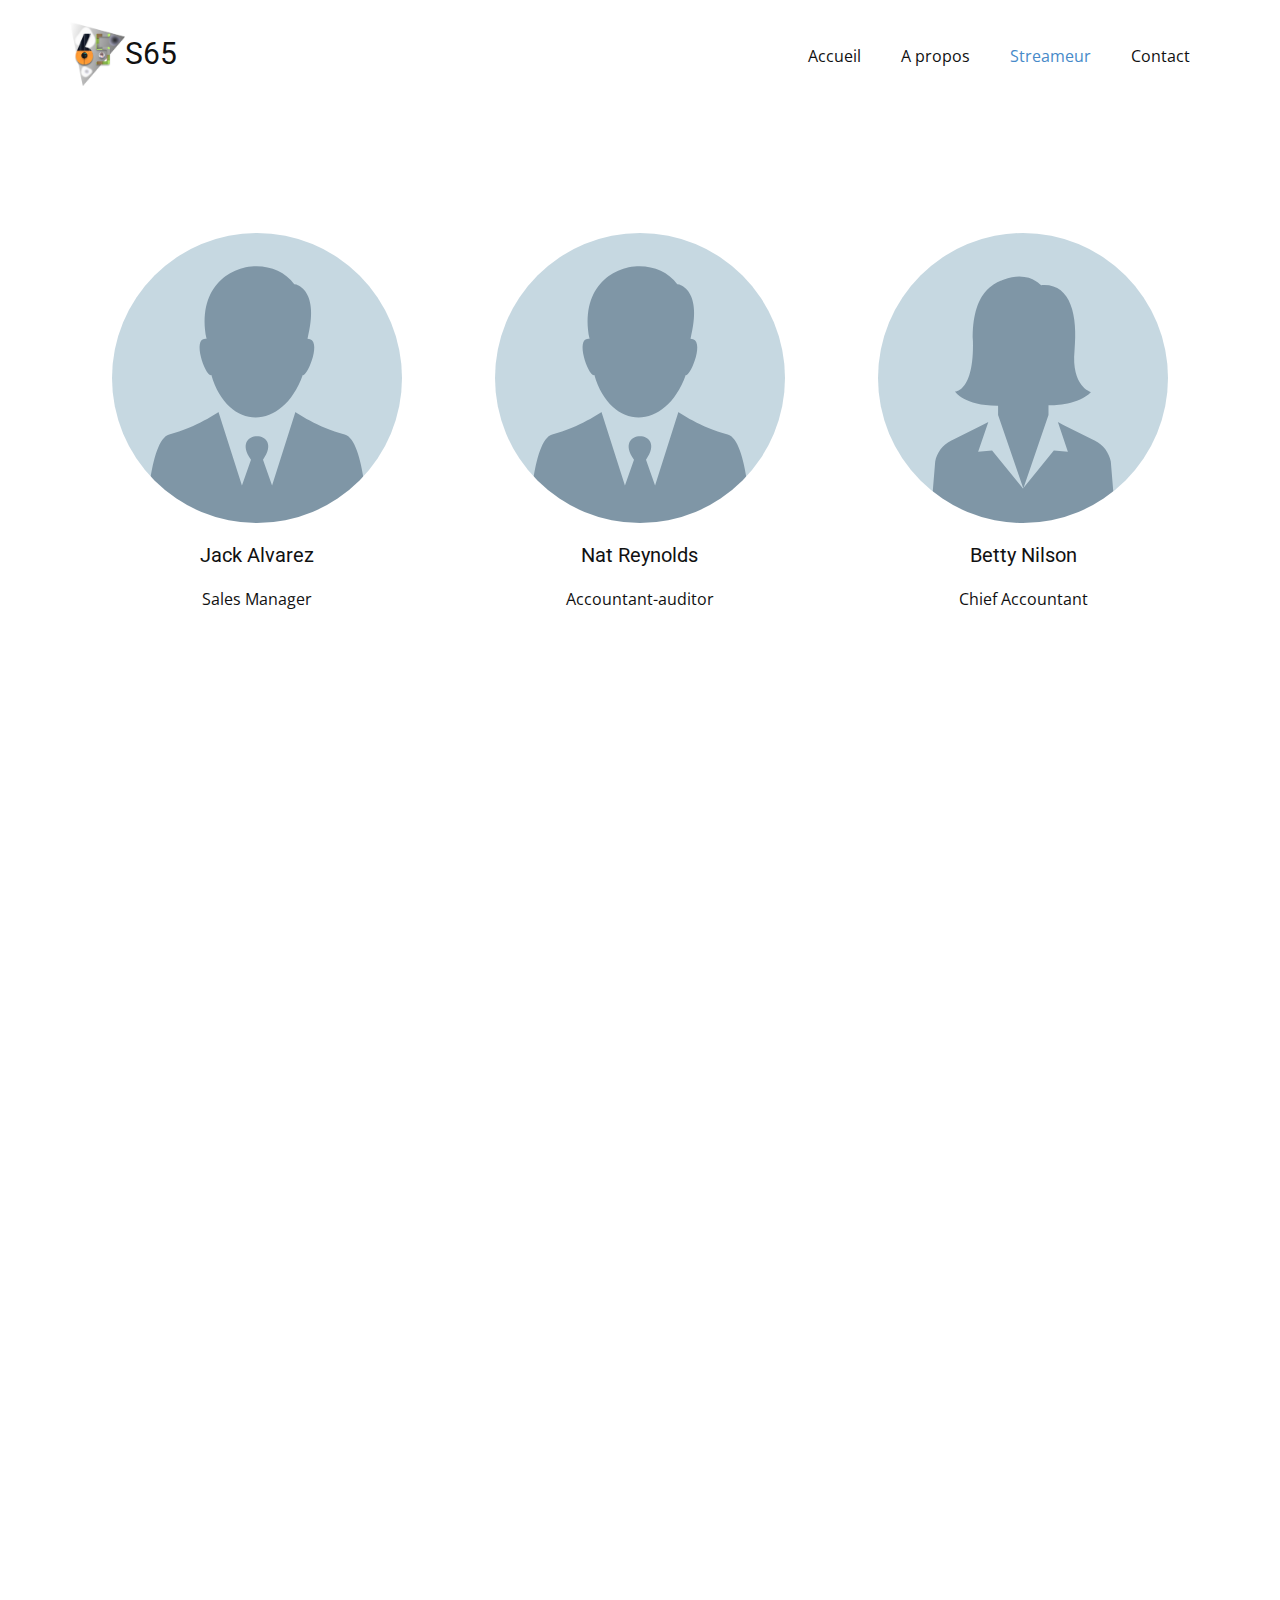
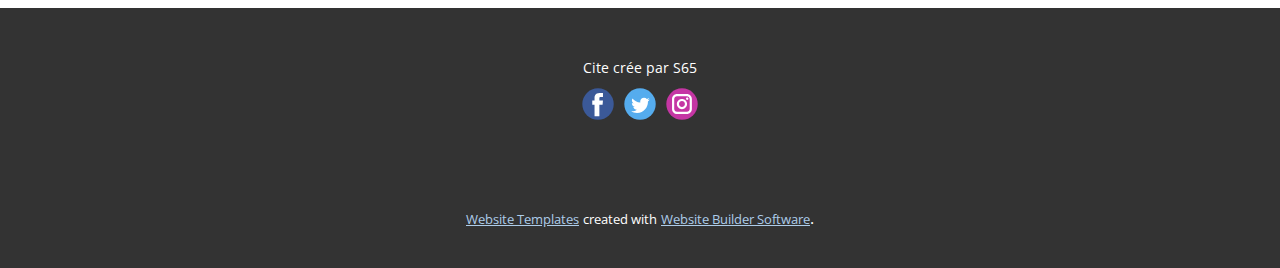
<file: Les-streameur.html>
<!DOCTYPE html>
<html style="font-size: 16px;">
  <head>
    <meta name="viewport" content="width=device-width, initial-scale=1.0">
    <meta charset="utf-8">
    <meta name="keywords" content="">
    <meta name="description" content="">
    <meta name="page_type" content="np-template-header-footer-from-plugin">
    <title>Les streameur</title>
    <link rel="stylesheet" href="nicepage.css" media="screen">
<link rel="stylesheet" href="Les-streameur.css" media="screen">
    <script class="u-script" type="text/javascript" src="jquery-1.9.1.min.js" defer=""></script>
    <script class="u-script" type="text/javascript" src="nicepage.js" defer=""></script>
    <meta name="generator" content="Nicepage 4.2.22, nicepage.com">
    <link id="u-theme-google-font" rel="stylesheet" href="https://fonts.googleapis.com/css?family=Roboto:100,100i,300,300i,400,400i,500,500i,700,700i,900,900i|Open+Sans:300,300i,400,400i,600,600i,700,700i,800,800i">
    
    
    
    <script type="application/ld+json">{
		"@context": "http://schema.org",
		"@type": "Organization",
		"name": "",
		"logo": "images/autre.png",
		"sameAs": [
				"https://facebook.com/name",
				"https://twitter.com/name",
				"https://instagram.com/name"
		]
}</script>
    <meta name="theme-color" content="#478ac9">
    <meta name="twitter:site" content="@">
    <meta name="twitter:card" content="summary_large_image">
    <meta name="twitter:title" content="Les streameur">
    <meta name="twitter:description" content="">
    <meta property="og:title" content="Les streameur">
    <meta property="og:type" content="website">
  </head>
  <body class="u-body"><header class="u-clearfix u-header u-header" id="sec-2eb1"><div class="u-clearfix u-sheet u-valign-middle u-sheet-1">
        <a href="https://nicepage.com" class="u-image u-logo u-image-1" data-image-width="552" data-image-height="637">
          <img src="images/autre.png" class="u-logo-image u-logo-image-1">
        </a>
        <h3 class="u-headline u-text u-text-default u-text-1">
          <a href="/">S65</a>
        </h3>
        <nav class="u-menu u-menu-dropdown u-offcanvas u-menu-1">
          <div class="menu-collapse" style="font-size: 1rem; letter-spacing: 0px;">
            <a class="u-button-style u-custom-left-right-menu-spacing u-custom-padding-bottom u-custom-top-bottom-menu-spacing u-nav-link u-text-active-palette-1-base u-text-hover-palette-2-base" href="#">
              <svg viewBox="0 0 24 24"><use xlink:href="#menu-hamburger"></use></svg>
              <svg version="1.1" xmlns="http://www.w3.org/2000/svg" xmlns:xlink="http://www.w3.org/1999/xlink"><defs><symbol id="menu-hamburger" viewBox="0 0 16 16" style="width: 16px; height: 16px;"><rect y="1" width="16" height="2"></rect><rect y="7" width="16" height="2"></rect><rect y="13" width="16" height="2"></rect>
</symbol>
</defs></svg>
            </a>
          </div>
          <div class="u-custom-menu u-nav-container">
            <ul class="u-nav u-unstyled u-nav-1"><li class="u-nav-item"><a class="u-button-style u-nav-link u-text-active-palette-1-base u-text-hover-palette-2-base" href="Accueil.html" style="padding: 10px 20px;">Accueil</a>
</li><li class="u-nav-item"><a class="u-button-style u-nav-link u-text-active-palette-1-base u-text-hover-palette-2-base" href="About.html" style="padding: 10px 20px;">A propos</a>
</li><li class="u-nav-item"><a class="u-button-style u-nav-link u-text-active-palette-1-base u-text-hover-palette-2-base" href="Les-streameur.html" style="padding: 10px 20px;">Streameur</a>
</li><li class="u-nav-item"><a class="u-button-style u-nav-link u-text-active-palette-1-base u-text-hover-palette-2-base" href="Contact.html" style="padding: 10px 20px;">Contact</a>
</li></ul>
          </div>
          <div class="u-custom-menu u-nav-container-collapse">
            <div class="u-black u-container-style u-inner-container-layout u-opacity u-opacity-95 u-sidenav">
              <div class="u-inner-container-layout u-sidenav-overflow">
                <div class="u-menu-close"></div>
                <ul class="u-align-center u-nav u-popupmenu-items u-unstyled u-nav-2"><li class="u-nav-item"><a class="u-button-style u-nav-link" href="Accueil.html" style="padding: 10px 20px;">Accueil</a>
</li><li class="u-nav-item"><a class="u-button-style u-nav-link" href="About.html" style="padding: 10px 20px;">A propos</a>
</li><li class="u-nav-item"><a class="u-button-style u-nav-link" href="Les-streameur.html" style="padding: 10px 20px;">Streameur</a>
</li><li class="u-nav-item"><a class="u-button-style u-nav-link" href="Contact.html" style="padding: 10px 20px;">Contact</a>
</li></ul>
              </div>
            </div>
            <div class="u-black u-menu-overlay u-opacity u-opacity-70"></div>
          </div>
        </nav>
      </div></header>
    <section class="u-clearfix u-section-1" id="sec-0ffb">
      <div class="u-clearfix u-sheet u-valign-middle u-sheet-1">
        <div class="u-list u-list-1">
          <div class="u-repeater u-repeater-1">
            <div class="u-align-center u-container-style u-list-item u-repeater-item">
              <div class="u-container-layout u-similar-container u-valign-top u-container-layout-1">
                <div alt="" class="u-image u-image-circle u-image-1" src="" data-image-width="500" data-image-height="500"></div>
                <h5 class="u-align-center-lg u-align-center-md u-align-center-sm u-align-center-xs u-text u-text-1">Jack Alvarez</h5>
                <p class="u-align-center-lg u-align-center-md u-align-center-sm u-align-center-xs u-text u-text-2">Sales Manager</p>
              </div>
            </div>
            <div class="u-align-center u-container-style u-list-item u-repeater-item">
              <div class="u-container-layout u-similar-container u-valign-top u-container-layout-2">
                <div alt="" class="u-image u-image-circle u-image-2" src="" data-image-width="500" data-image-height="500"></div>
                <h5 class="u-text u-text-3">Nat Reynolds</h5>
                <p class="u-text u-text-4">Accountant-auditor</p>
              </div>
            </div>
            <div class="u-align-center u-container-style u-list-item u-repeater-item">
              <div class="u-container-layout u-similar-container u-valign-top u-container-layout-3">
                <div alt="" class="u-image u-image-circle u-image-3" src="" data-image-width="500" data-image-height="500"></div>
                <h5 class="u-text u-text-5">Betty Nilson</h5>
                <p class="u-text u-text-6">Chief Accountant</p>
              </div>
            </div>
          </div>
        </div>
      </div>
    </section>
    <section class="u-clearfix u-section-2" id="sec-64a4">
      <div class="u-clearfix u-sheet u-valign-top u-sheet-1">
        <div class="u-clearfix u-custom-html u-expanded-width u-custom-html-1">
          <iframe src="https://player.twitch.tv/?channel=heoss_tv&amp;parent=www.example.com" frameborder="0" allowfullscreen="true" scrolling="no" height="378" width="620"></iframe>
        </div>
        <div class="u-clearfix u-custom-html u-expanded-width u-custom-html-2">
          <iframe src="https://player.twitch.tv/?channel=isoura_&amp;parent=www.example.com" frameborder="0" allowfullscreen="true" scrolling="no" height="378" width="620"></iframe>
        </div>
      </div>
    </section>
    
    
    <footer class="u-align-center u-clearfix u-footer u-grey-80 u-footer" id="sec-cb6c"><div class="u-clearfix u-sheet u-sheet-1">
        <p class="u-small-text u-text u-text-variant u-text-1">Cite crée par S65</p>
        <div class="u-social-icons u-spacing-10 u-social-icons-1">
          <a class="u-social-url" title="facebook" target="_blank" href="https://facebook.com/name"><span class="u-icon u-social-facebook u-social-icon u-icon-1"><svg class="u-svg-link" preserveAspectRatio="xMidYMin slice" viewBox="0 0 112 112" style=""><use xlink:href="#svg-4523"></use></svg><svg class="u-svg-content" viewBox="0 0 112 112" x="0" y="0" id="svg-4523"><circle fill="currentColor" cx="56.1" cy="56.1" r="55"></circle><path fill="#FFFFFF" d="M73.5,31.6h-9.1c-1.4,0-3.6,0.8-3.6,3.9v8.5h12.6L72,58.3H60.8v40.8H43.9V58.3h-8V43.9h8v-9.2
c0-6.7,3.1-17,17-17h12.5v13.9H73.5z"></path></svg></span>
          </a>
          <a class="u-social-url" title="twitter" target="_blank" href="https://twitter.com/name"><span class="u-icon u-social-icon u-social-twitter u-icon-2"><svg class="u-svg-link" preserveAspectRatio="xMidYMin slice" viewBox="0 0 112 112" style=""><use xlink:href="#svg-ea59"></use></svg><svg class="u-svg-content" viewBox="0 0 112 112" x="0" y="0" id="svg-ea59"><circle fill="currentColor" class="st0" cx="56.1" cy="56.1" r="55"></circle><path fill="#FFFFFF" d="M83.8,47.3c0,0.6,0,1.2,0,1.7c0,17.7-13.5,38.2-38.2,38.2C38,87.2,31,85,25,81.2c1,0.1,2.1,0.2,3.2,0.2
c6.3,0,12.1-2.1,16.7-5.7c-5.9-0.1-10.8-4-12.5-9.3c0.8,0.2,1.7,0.2,2.5,0.2c1.2,0,2.4-0.2,3.5-0.5c-6.1-1.2-10.8-6.7-10.8-13.1
c0-0.1,0-0.1,0-0.2c1.8,1,3.9,1.6,6.1,1.7c-3.6-2.4-6-6.5-6-11.2c0-2.5,0.7-4.8,1.8-6.7c6.6,8.1,16.5,13.5,27.6,14
c-0.2-1-0.3-2-0.3-3.1c0-7.4,6-13.4,13.4-13.4c3.9,0,7.3,1.6,9.8,4.2c3.1-0.6,5.9-1.7,8.5-3.3c-1,3.1-3.1,5.8-5.9,7.4
c2.7-0.3,5.3-1,7.7-2.1C88.7,43,86.4,45.4,83.8,47.3z"></path></svg></span>
          </a>
          <a class="u-social-url" title="instagram" target="_blank" href="https://instagram.com/name"><span class="u-icon u-social-icon u-social-instagram u-icon-3"><svg class="u-svg-link" preserveAspectRatio="xMidYMin slice" viewBox="0 0 112 112" style=""><use xlink:href="#svg-2b98"></use></svg><svg class="u-svg-content" viewBox="0 0 112 112" x="0" y="0" id="svg-2b98"><circle fill="currentColor" cx="56.1" cy="56.1" r="55"></circle><path fill="#FFFFFF" d="M55.9,38.2c-9.9,0-17.9,8-17.9,17.9C38,66,46,74,55.9,74c9.9,0,17.9-8,17.9-17.9C73.8,46.2,65.8,38.2,55.9,38.2
z M55.9,66.4c-5.7,0-10.3-4.6-10.3-10.3c-0.1-5.7,4.6-10.3,10.3-10.3c5.7,0,10.3,4.6,10.3,10.3C66.2,61.8,61.6,66.4,55.9,66.4z"></path><path fill="#FFFFFF" d="M74.3,33.5c-2.3,0-4.2,1.9-4.2,4.2s1.9,4.2,4.2,4.2s4.2-1.9,4.2-4.2S76.6,33.5,74.3,33.5z"></path><path fill="#FFFFFF" d="M73.1,21.3H38.6c-9.7,0-17.5,7.9-17.5,17.5v34.5c0,9.7,7.9,17.6,17.5,17.6h34.5c9.7,0,17.5-7.9,17.5-17.5V38.8
C90.6,29.1,82.7,21.3,73.1,21.3z M83,73.3c0,5.5-4.5,9.9-9.9,9.9H38.6c-5.5,0-9.9-4.5-9.9-9.9V38.8c0-5.5,4.5-9.9,9.9-9.9h34.5
c5.5,0,9.9,4.5,9.9,9.9V73.3z"></path></svg></span>
          </a>
        </div>
      </div></footer>
    <section class="u-backlink u-clearfix u-grey-80">
      <a class="u-link" href="https://nicepage.com/website-templates" target="_blank">
        <span>Website Templates</span>
      </a>
      <p class="u-text">
        <span>created with</span>
      </p>
      <a class="u-link" href="" target="_blank">
        <span>Website Builder Software</span>
      </a>. 
    </section>
  </body>
</html>
</file>
